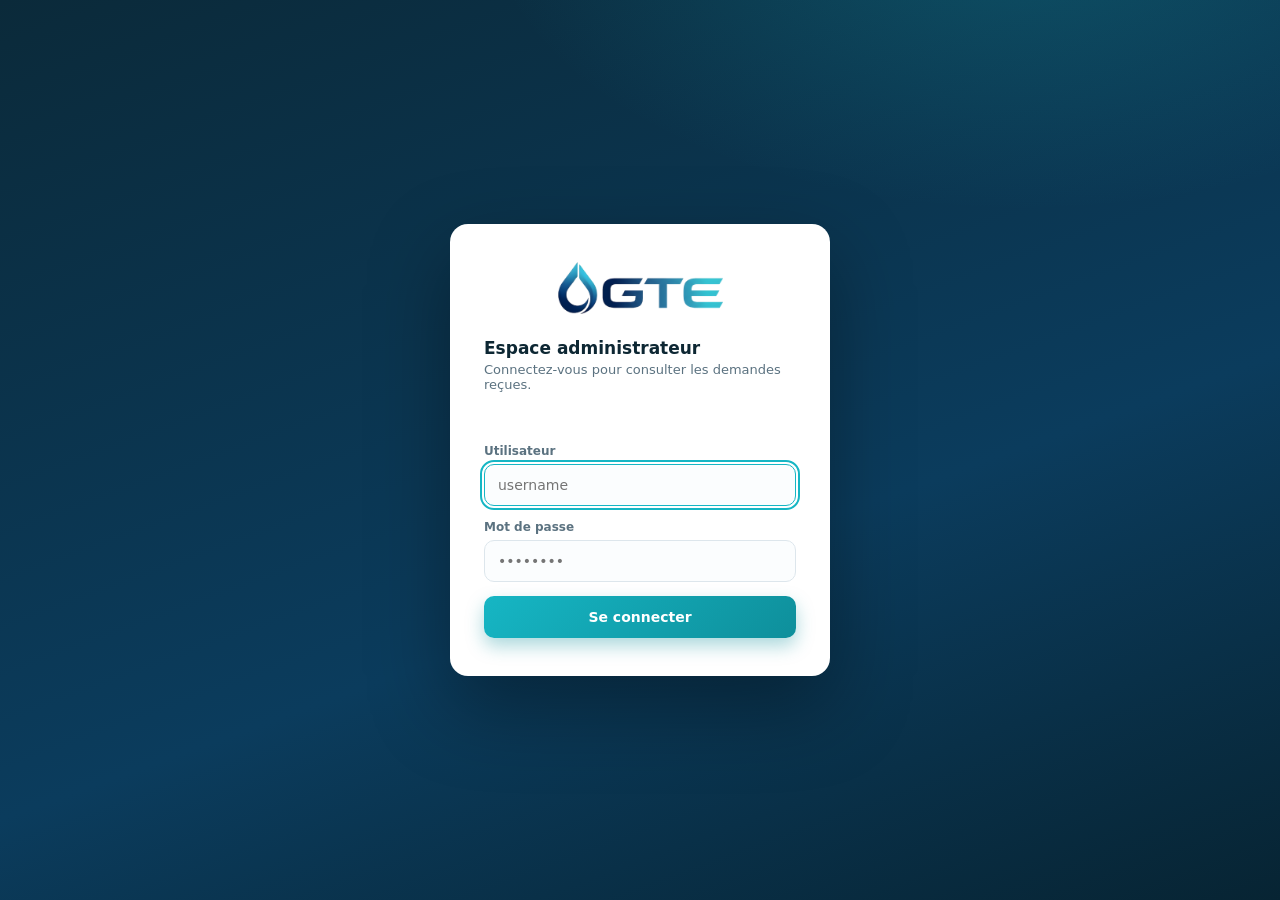
<file: gte_admin.html>
<!DOCTYPE html>
<html lang="fr">
<head>
<meta charset="UTF-8">
<meta name="viewport" content="width=device-width, initial-scale=1.0">
<title>WAD · Admin Leads</title>
<style>
  :root{
    --bg:#eef3f6;
    --panel:#ffffff;
    --ink:#0d2733;
    --ink-soft:#5b7280;
    --line:#dde6ec;
    --sidebar:#0b2a3a;
    --sidebar-soft:#163b4d;
    --aqua:#16b6c4;
    --aqua-deep:#0e8f9b;
    --marine:#0b3c5d;
    --new:#16b6c4;
    --read:#9fb2bd;
    --danger:#e2574c;
    --danger-soft:#fde9e7;
    --ok:#1f9d6b;
    --shadow:0 1px 2px rgba(13,39,51,.06),0 8px 24px rgba(13,39,51,.06);
    --radius:14px;
  }
  *{box-sizing:border-box}
  html,body{margin:0;height:100%}
  body{
    font-family:"Segoe UI",system-ui,-apple-system,Roboto,Helvetica,Arial,sans-serif;
    background:var(--bg);color:var(--ink);
    -webkit-font-smoothing:antialiased;
  }
  button{font-family:inherit;cursor:pointer}
  input,select{font-family:inherit}
  :focus-visible{outline:2px solid var(--aqua);outline-offset:2px}

  /* ---------- LOGIN ---------- */
  #login{
    position:fixed;inset:0;display:flex;align-items:center;justify-content:center;
    background:
      radial-gradient(900px 500px at 80% -10%, rgba(22,182,196,.25), transparent 60%),
      linear-gradient(160deg,#0b2a3a,#0b3c5d 60%,#072433);
    padding:24px;z-index:50;
  }
  .login-card{
    width:100%;max-width:380px;background:var(--panel);border-radius:18px;
    padding:38px 34px;box-shadow:0 30px 80px rgba(0,0,0,.35);
  }
  .brand{display:flex;align-items:center;gap:12px;margin-bottom:26px}
  .brand .mark{
    width:42px;height:42px;border-radius:11px;flex:0 0 auto;
    background:linear-gradient(140deg,var(--aqua),var(--marine));
    display:grid;place-items:center;color:#fff;font-weight:800;font-size:18px;letter-spacing:.5px;
    box-shadow:0 6px 16px rgba(14,143,155,.4);
  }
  .brand b{font-size:20px;letter-spacing:.5px}
  .brand span{display:block;font-size:11px;color:var(--ink-soft);letter-spacing:2px;text-transform:uppercase;margin-top:2px}
  .login-card h1{font-size:17px;margin:0 0 4px}
  .login-card p.sub{margin:0 0 22px;color:var(--ink-soft);font-size:13px}
  .field{margin-bottom:14px}
  .field label{display:block;font-size:12px;color:var(--ink-soft);margin-bottom:6px;font-weight:600}
  .field input{
    width:100%;padding:12px 13px;border:1px solid var(--line);border-radius:10px;
    font-size:14px;background:#fbfdfe;transition:border-color .15s;
  }
  .field input:focus{border-color:var(--aqua)}
  .btn-primary{
    width:100%;border:0;padding:13px;border-radius:10px;color:#fff;font-weight:700;font-size:14px;
    background:linear-gradient(135deg,var(--aqua),var(--aqua-deep));
    box-shadow:0 8px 18px rgba(14,143,155,.35);transition:transform .12s,box-shadow .12s;
  }
  .btn-primary:hover{transform:translateY(-1px)}
  .login-err{color:var(--danger);font-size:13px;margin:0 0 12px;min-height:18px}

  /* ---------- APP SHELL ---------- */
  #app{display:none;min-height:100vh}
  .layout{display:grid;grid-template-columns:236px 1fr;min-height:100vh}

  .side{
    background:var(--sidebar);color:#cfe1e9;display:flex;flex-direction:column;
    padding:22px 16px;position:sticky;top:0;height:100vh;
  }
  .side .brand{margin-bottom:30px}
  .side .brand b{color:#fff}
  .side .brand span{color:#7fa6b6}
  .nav{display:flex;flex-direction:column;gap:4px;flex:1}
  .nav a{
    display:flex;align-items:center;gap:11px;padding:11px 13px;border-radius:10px;
    color:#a9c6d3;text-decoration:none;font-size:14px;font-weight:600;
  }
  .nav a.active{background:var(--sidebar-soft);color:#fff}
  .nav a svg{width:18px;height:18px;opacity:.9}
  .side-foot{border-top:1px solid rgba(255,255,255,.08);padding-top:14px;font-size:12px;color:#7fa6b6}
  .logout{
    margin-top:10px;width:100%;background:transparent;border:1px solid rgba(255,255,255,.15);
    color:#cfe1e9;padding:10px;border-radius:9px;font-size:13px;font-weight:600;
  }
  .logout:hover{background:rgba(255,255,255,.06)}

  .main{padding:26px 30px 40px;min-width:0}
  .topbar{display:flex;align-items:center;justify-content:space-between;gap:16px;flex-wrap:wrap;margin-bottom:22px}
  .topbar h2{margin:0;font-size:21px}
  .topbar h2 small{display:block;font-size:12px;font-weight:500;color:var(--ink-soft);margin-top:3px}
  .top-actions{display:flex;gap:10px;flex-wrap:wrap}
  .btn{
    border:1px solid var(--line);background:var(--panel);color:var(--ink);
    padding:10px 14px;border-radius:10px;font-size:13px;font-weight:600;
    display:inline-flex;align-items:center;gap:7px;box-shadow:var(--shadow);
  }
  .btn:hover{border-color:var(--aqua);color:var(--aqua-deep)}
  .btn svg{width:15px;height:15px}
  .btn.solid{background:linear-gradient(135deg,var(--aqua),var(--aqua-deep));color:#fff;border:0}
  .btn.solid:hover{color:#fff;filter:brightness(1.05)}

  /* stat tiles */
  .stats{display:grid;grid-template-columns:repeat(4,1fr);gap:16px;margin-bottom:22px}
  .tile{background:var(--panel);border-radius:var(--radius);padding:18px;box-shadow:var(--shadow);border:1px solid var(--line)}
  .tile .lab{font-size:12px;color:var(--ink-soft);font-weight:600;text-transform:uppercase;letter-spacing:.6px}
  .tile .val{font-size:30px;font-weight:800;margin-top:6px;letter-spacing:-.5px}
  .tile .val.aqua{color:var(--aqua-deep)}
  .tile .dot{display:inline-block;width:8px;height:8px;border-radius:50%;background:var(--new);margin-right:6px;vertical-align:middle}

  /* toolbar */
  .toolbar{display:flex;align-items:center;gap:12px;flex-wrap:wrap;margin-bottom:14px}
  .search{position:relative;flex:1;min-width:220px}
  .search input{
    width:100%;padding:11px 13px 11px 38px;border:1px solid var(--line);border-radius:10px;
    font-size:14px;background:var(--panel);box-shadow:var(--shadow);
  }
  .search svg{position:absolute;left:12px;top:50%;transform:translateY(-50%);width:16px;height:16px;color:var(--ink-soft)}
  .tabs{display:flex;background:var(--panel);border:1px solid var(--line);border-radius:10px;padding:4px;box-shadow:var(--shadow)}
  .tabs button{border:0;background:transparent;padding:8px 14px;border-radius:7px;font-size:13px;font-weight:600;color:var(--ink-soft)}
  .tabs button.active{background:var(--marine);color:#fff}

  /* table */
  .card{background:var(--panel);border:1px solid var(--line);border-radius:var(--radius);box-shadow:var(--shadow);overflow:hidden}
  table{width:100%;border-collapse:collapse}
  thead th{
    text-align:left;font-size:11px;text-transform:uppercase;letter-spacing:.7px;color:var(--ink-soft);
    padding:13px 18px;border-bottom:1px solid var(--line);background:#f7fafb;font-weight:700;
  }
  tbody td{padding:14px 18px;border-bottom:1px solid var(--line);font-size:14px;vertical-align:middle}
  tbody tr{cursor:pointer;transition:background .12s}
  tbody tr:hover{background:#f4fbfc}
  tbody tr.unread td:first-child{box-shadow:inset 3px 0 0 var(--new)}
  tbody tr:last-child td{border-bottom:0}
  .who{display:flex;flex-direction:column}
  .who b{font-weight:700}
  .who small{color:var(--ink-soft);font-size:12px}
  .pill{display:inline-flex;align-items:center;gap:6px;font-size:11px;font-weight:700;padding:4px 9px;border-radius:999px}
  .pill.new{background:#e2f7f9;color:var(--aqua-deep)}
  .pill.read{background:#eef2f4;color:#7d909b}
  .msg-prev{color:var(--ink-soft);max-width:340px;overflow:hidden;text-overflow:ellipsis;white-space:nowrap;font-size:13px}
  .empty{padding:60px 20px;text-align:center;color:var(--ink-soft)}
  .empty b{display:block;color:var(--ink);font-size:16px;margin-bottom:6px}
  .empty .btn{margin-top:16px}

  /* drawer */
  .scrim{position:fixed;inset:0;background:rgba(8,30,40,.45);opacity:0;pointer-events:none;transition:opacity .2s;z-index:40}
  .scrim.show{opacity:1;pointer-events:auto}
  .drawer{
    position:fixed;top:0;right:0;height:100vh;width:420px;max-width:92vw;background:var(--panel);
    box-shadow:-20px 0 50px rgba(8,30,40,.25);transform:translateX(100%);transition:transform .24s ease;
    z-index:45;display:flex;flex-direction:column;
  }
  .drawer.show{transform:none}
  .drawer-head{padding:22px 24px;border-bottom:1px solid var(--line);display:flex;justify-content:space-between;align-items:flex-start;gap:12px}
  .drawer-head h3{margin:0 0 3px;font-size:18px}
  .drawer-head .when{color:var(--ink-soft);font-size:12px}
  .x{border:0;background:#f1f5f7;width:32px;height:32px;border-radius:8px;font-size:18px;color:var(--ink-soft);flex:0 0 auto}
  .x:hover{background:#e7eef1}
  .drawer-body{padding:22px 24px;overflow-y:auto;flex:1}
  .row{display:flex;gap:12px;padding:11px 0;border-bottom:1px solid var(--line);font-size:14px}
  .row .k{width:96px;flex:0 0 auto;color:var(--ink-soft);font-weight:600;font-size:13px}
  .row .v{flex:1;word-break:break-word}
  .row .v a{color:var(--aqua-deep);text-decoration:none}
  .row .v a:hover{text-decoration:underline}
  .message-box{margin-top:18px}
  .message-box .k{color:var(--ink-soft);font-weight:600;font-size:13px;margin-bottom:8px}
  .message-box .body{background:#f6fafb;border:1px solid var(--line);border-radius:10px;padding:14px;font-size:14px;line-height:1.55;white-space:pre-wrap}
  .drawer-foot{padding:16px 24px;border-top:1px solid var(--line);display:flex;gap:10px;flex-wrap:wrap}
  .drawer-foot .btn{flex:1;justify-content:center}
  .btn.wa{background:#25d366;color:#fff;border:0}
  .btn.wa:hover{color:#fff;filter:brightness(1.04)}
  .btn.mail{background:var(--marine);color:#fff;border:0}
  .btn.mail:hover{color:#fff;filter:brightness(1.08)}
  .btn.del{color:var(--danger);border-color:var(--danger-soft);background:var(--danger-soft)}
  .btn.del:hover{background:#fbd9d6;color:var(--danger)}

  /* toast */
  #toast{position:fixed;bottom:24px;left:50%;transform:translateX(-50%) translateY(20px);
    background:var(--ink);color:#fff;padding:12px 20px;border-radius:10px;font-size:14px;
    opacity:0;pointer-events:none;transition:.22s;z-index:60;box-shadow:0 12px 30px rgba(0,0,0,.3)}
  #toast.show{opacity:1;transform:translateX(-50%) translateY(0)}

  @media (max-width:900px){
    .layout{grid-template-columns:1fr}
    .side{position:fixed;left:-260px;z-index:48;width:236px;transition:left .2s}
    .side.open{left:0}
    .main{padding:18px 16px 40px}
    .stats{grid-template-columns:repeat(2,1fr)}
    .menu-btn{display:inline-flex!important}
    .msg-prev{display:none}
    th.col-msg,td.col-msg{display:none}
  }
  .menu-btn{display:none}
  @media (prefers-reduced-motion:reduce){*{transition:none!important}}
  .brand-login{justify-content:center;margin-bottom:24px}
  .logo-full{width:165px;height:auto;display:block}
  .logo-mark{width:40px;height:auto;display:block;flex:0 0 auto}
</style>
</head>
<body>

<!-- ============ LOGIN ============ -->
<div id="login">
  <div class="login-card">
    <div class="brand brand-login">
      <img class="logo-full" src="[data-uri]" alt="GTE">
    </div>
    <h1>Espace administrateur</h1>
    <p class="sub">Connectez-vous pour consulter les demandes reçues.</p>
    <p class="login-err" id="loginErr"></p>
    <div class="field">
      <label for="u">Utilisateur</label>
      <input id="u" type="text" autocomplete="username" placeholder="username">
    </div>
    <div class="field">
      <label for="p">Mot de passe</label>
      <input id="p" type="password" autocomplete="current-password" placeholder="••••••••">
    </div>
    <button class="btn-primary" id="loginBtn">Se connecter</button>
  </div>
</div>

<!-- ============ APP ============ -->
<div id="app">
  <div class="scrim" id="scrim"></div>
  <div class="layout">

    <!-- sidebar -->
    <aside class="side" id="side">
      <div class="brand">
        <img class="logo-mark" src="[data-uri]" alt="">
        <div><b>GTE</b><span>Admin</span></div>
      </div>
      <nav class="nav">
        <a href="#" class="active">
          <svg viewBox="0 0 24 24" fill="none" stroke="currentColor" stroke-width="2"><path d="M3 7h18M3 12h18M3 17h12"/></svg>
          Leads
        </a>
      </nav>
      <div class="side-foot">
        Connecté : <b style="color:#fff">wad</b>
        <button class="logout" id="logout">Déconnexion</button>
      </div>
    </aside>

    <!-- main -->
    <main class="main">
      <div class="topbar">
        <h2>
          <button class="btn menu-btn" id="menuBtn" style="margin-right:6px">☰</button>
          Demandes / Leads
          <small>Toutes les demandes envoyées via le formulaire de contact.</small>
        </h2>
        <div class="top-actions">
          <button class="btn" id="importBtn" title="Importer du JSON">
            <svg viewBox="0 0 24 24" fill="none" stroke="currentColor" stroke-width="2"><path d="M12 3v12m0 0l-4-4m4 4l4-4M5 21h14"/></svg>
            Importer
          </button>
          <button class="btn" id="syncBtn" title="Charger les leads depuis Google Sheet">
            <svg viewBox="0 0 24 24" fill="none" stroke="currentColor" stroke-width="2"><path d="M21 2v6h-6M3 22v-6h6M3.5 9a9 9 0 0 1 14.9-3.4L21 8M21 15a9 9 0 0 1-14.9 3.4L3 16"/></svg>
            Synchroniser
          </button>
          <button class="btn" id="markAll">Tout marquer lu</button>
          <button class="btn solid" id="exportBtn">
            <svg viewBox="0 0 24 24" fill="none" stroke="currentColor" stroke-width="2"><path d="M12 3v12m0 0l4-4m-4 4l-4-4M5 21h14"/></svg>
            Exporter CSV
          </button>
        </div>
      </div>

      <div class="stats">
        <div class="tile"><div class="lab">Total</div><div class="val" id="sTotal">0</div></div>
        <div class="tile"><div class="lab"><span class="dot"></span>Nouveaux</div><div class="val aqua" id="sNew">0</div></div>
        <div class="tile"><div class="lab">Aujourd'hui</div><div class="val" id="sToday">0</div></div>
        <div class="tile"><div class="lab">7 jours</div><div class="val" id="sWeek">0</div></div>
      </div>

      <div class="toolbar">
        <div class="search">
          <svg viewBox="0 0 24 24" fill="none" stroke="currentColor" stroke-width="2"><circle cx="11" cy="11" r="7"/><path d="M21 21l-4-4"/></svg>
          <input id="search" type="text" placeholder="Rechercher un nom, email, téléphone, message…">
        </div>
        <div class="tabs" id="tabs">
          <button data-f="all" class="active">Tous</button>
          <button data-f="new">Nouveaux</button>
          <button data-f="read">Lus</button>
        </div>
      </div>

      <div class="card">
        <table>
          <thead>
            <tr>
              <th>Contact</th>
              <th>Téléphone</th>
              <th class="col-msg">Message</th>
              <th>Date</th>
              <th>Statut</th>
            </tr>
          </thead>
          <tbody id="rows"></tbody>
        </table>
        <div class="empty" id="empty" style="display:none">
          <b>Aucune demande pour le moment</b>
          Les leads envoyés depuis votre formulaire de contact apparaîtront ici.
          <div><button class="btn solid" id="seedBtn">Charger des exemples</button></div>
        </div>
      </div>
    </main>
  </div>

  <!-- drawer -->
  <div class="drawer" id="drawer">
    <div class="drawer-head">
      <div>
        <h3 id="dName">—</h3>
        <div class="when" id="dWhen"></div>
      </div>
      <button class="x" id="dClose">×</button>
    </div>
    <div class="drawer-body" id="dBody"></div>
    <div class="drawer-foot">
      <button class="btn wa" id="dWa">WhatsApp</button>
      <button class="btn mail" id="dMail">Email</button>
      <button class="btn del" id="dDel">Supprimer</button>
    </div>
  </div>
</div>

<div id="toast"></div>

<script>
(function(){
  "use strict";

  // ---------- CONFIG ----------
  var USER = "wad";
  var PASS = "Gte1818@@";
  var STORE_KEY = "wad_leads";
  var SESSION_KEY = "wad_admin_session";

  // ----- Google Sheet sync (paste your Apps Script /exec URL) -----
  var CLOUD_ENDPOINT = "https://script.google.com/macros/s/AKfycbzWJAQPqHzJXTP67HEc5UO20kOGI7Izf70ZNLiVFoPrW0HiQtlCDuWLDSB4bZhEh1EYIg/exec";              // e.g. "https://script.google.com/macros/s/AKfycbzWJAQPqHzJXTP67HEc5UO20kOGI7Izf70ZNLiVFoPrW0HiQtlCDuWLDSB4bZhEh1EYIg/exec"
  var CLOUD_TOKEN    = "gte_8f3k2p";    // MUST match SECRET in the Apps Script

  // ---------- STATE ----------
  var leads = [];
  var filter = "all";
  var query = "";
  var current = null;

  // ---------- ELS ----------
  var $ = function(id){ return document.getElementById(id); };

  // ---------- LOGIN ----------
  function tryLogin(){
    var u = $("u").value.trim(), p = $("p").value;
    if(u === USER && p === PASS){
      sessionStorage.setItem(SESSION_KEY,"1");
      openApp();
    } else {
      $("loginErr").textContent = "Utilisateur ou mot de passe incorrect.";
    }
  }
  $("loginBtn").addEventListener("click", tryLogin);
  $("p").addEventListener("keydown", function(e){ if(e.key==="Enter") tryLogin(); });
  $("u").addEventListener("keydown", function(e){ if(e.key==="Enter") $("p").focus(); });

  function openApp(){
    $("login").style.display = "none";
    $("app").style.display = "block";
    load();
    render();
    syncCloud(true);   // pull leads from the Google Sheet on open
  }

  // ---------- CLOUD SYNC (Google Sheet) ----------
  function syncCloud(silent){
    if(!CLOUD_ENDPOINT || CLOUD_ENDPOINT.indexOf("http") !== 0){
      if(!silent) toast("Aucune URL cloud configurée");
      return;
    }
    var url = CLOUD_ENDPOINT + (CLOUD_ENDPOINT.indexOf("?") > -1 ? "&" : "?") + "token=" + encodeURIComponent(CLOUD_TOKEN);
    fetch(url).then(function(r){ return r.json(); }).then(function(d){
      if(!d || !d.ok || !Array.isArray(d.leads)){ if(!silent) toast("Sync échouée"); return; }
      var have = {}; leads.forEach(function(l){ have[l.id] = true; });
      var added = 0;
      d.leads.forEach(function(l){
        if(l && l.id && !have[l.id]){
          leads.push({
            id:l.id, name:l.name||"", email:l.email||"", phone:l.phone||"", company:l.company||"",
            service:l.service||"", message:l.message||"", date:l.date||new Date().toISOString(), status:l.status||"new"
          });
          added++;
        }
      });
      if(added) save();
      render();
      if(!silent) toast(added ? (added + " nouveau(x) lead(s)") : "À jour");
    }).catch(function(){ if(!silent) toast("Sync échouée"); });
  }
  $("logout").addEventListener("click", function(){
    sessionStorage.removeItem(SESSION_KEY);
    location.reload();
  });

  // ---------- DATA ----------
  function load(){
    try {
      var raw = localStorage.getItem(STORE_KEY);
      leads = raw ? JSON.parse(raw) : [];
      if(!Array.isArray(leads)) leads = [];
    } catch(e){ leads = []; }
    // normalize
    leads = leads.map(function(l, i){
      return {
        id: l.id || ("L"+Date.now()+"_"+i),
        name: l.name || l.nom || "",
        email: l.email || "",
        phone: l.phone || l.tel || l.telephone || "",
        company: l.company || l.societe || l.entreprise || "",
        service: l.service || l.subject || l.sujet || l.objet || "",
        message: l.message || l.msg || "",
        date: l.date || new Date().toISOString(),
        status: l.status || "new"
      };
    });
  }
  function save(){ localStorage.setItem(STORE_KEY, JSON.stringify(leads)); }

  function seed(){
    var now = Date.now();
    leads = [
      {id:"d1",name:"Karim Bensalah",email:"k.bensalah@sonatrach.dz",phone:"0661 23 45 67",company:"Sonatrach",service:"Osmose inverse",message:"Bonjour, nous cherchons une station de déminéralisation pour notre unité. Capacité estimée 50 m³/h. Pouvez-vous nous établir un devis ?",date:new Date(now-2*3600e3).toISOString(),status:"new"},
      {id:"d2",name:"Amel Haddad",email:"amel.haddad@gmail.com",phone:"0770 11 22 33",company:"Hôtel Aurassi",service:"Adoucissement",message:"Demande d'adoucisseur d'eau pour la chaufferie de l'hôtel. Merci de me recontacter.",date:new Date(now-26*3600e3).toISOString(),status:"new"},
      {id:"d3",name:"Yacine Brahimi",email:"contact@laiteriesoummam.dz",phone:"0555 99 88 77",company:"Laiterie Soummam",service:"Traitement des eaux usées",message:"Station d'épuration pour effluents industriels. Quel est votre délai d'intervention ?",date:new Date(now-5*86400e3).toISOString(),status:"read"}
    ];
    save();
  }
  $("seedBtn").addEventListener("click", function(){ seed(); render(); toast("Exemples chargés"); });

  // ---------- HELPERS ----------
  function esc(s){ return String(s==null?"":s).replace(/[&<>"]/g,function(c){return {"&":"&amp;","<":"&lt;",">":"&gt;",'"':"&quot;"}[c];}); }

  function fmtDate(iso){
    var d = new Date(iso); if(isNaN(d)) return "—";
    return d.toLocaleDateString("fr-FR",{day:"2-digit",month:"short"}) + " · " +
           d.toLocaleTimeString("fr-FR",{hour:"2-digit",minute:"2-digit"});
  }
  function waLink(phone){
    var d = String(phone||"").replace(/\D/g,"");
    if(!d) return null;
    if(d.indexOf("213")===0) { /* ok */ }
    else if(d.indexOf("0")===0) d = "213" + d.slice(1);
    else if(d.length<=9) d = "213" + d;
    return "https://wa.me/" + d;
  }

  // ---------- RENDER ----------
  function visible(){
    return leads.filter(function(l){
      if(filter==="new" && l.status!=="new") return false;
      if(filter==="read" && l.status!=="read") return false;
      if(query){
        var hay = (l.name+" "+l.email+" "+l.phone+" "+l.company+" "+l.service+" "+l.message).toLowerCase();
        if(hay.indexOf(query)===-1) return false;
      }
      return true;
    }).sort(function(a,b){ return new Date(b.date) - new Date(a.date); });
  }

  function render(){
    // stats
    var now = Date.now();
    var startDay = new Date(); startDay.setHours(0,0,0,0);
    $("sTotal").textContent = leads.length;
    $("sNew").textContent = leads.filter(function(l){return l.status==="new";}).length;
    $("sToday").textContent = leads.filter(function(l){return new Date(l.date) >= startDay;}).length;
    $("sWeek").textContent = leads.filter(function(l){return (now - new Date(l.date)) <= 7*86400e3;}).length;

    var list = visible();
    var rows = $("rows"), empty = $("empty");
    rows.innerHTML = "";

    if(leads.length === 0){ empty.style.display = "block"; return; }
    empty.style.display = "none";

    if(list.length === 0){
      rows.innerHTML = '<tr><td colspan="5" style="text-align:center;color:var(--ink-soft);padding:40px">Aucun résultat pour cette recherche.</td></tr>';
      return;
    }

    list.forEach(function(l){
      var tr = document.createElement("tr");
      if(l.status==="new") tr.className = "unread";
      tr.innerHTML =
        '<td><div class="who"><b>'+esc(l.name||"Sans nom")+'</b><small>'+esc(l.email||"")+(l.company?(" · "+esc(l.company)):"")+'</small></div></td>'+
        '<td>'+esc(l.phone||"—")+'</td>'+
        '<td class="col-msg"><div class="msg-prev">'+esc(l.message||"—")+'</div></td>'+
        '<td style="color:var(--ink-soft);font-size:13px;white-space:nowrap">'+fmtDate(l.date)+'</td>'+
        '<td>'+(l.status==="new"
            ? '<span class="pill new"><span style="width:7px;height:7px;border-radius:50%;background:var(--new)"></span>Nouveau</span>'
            : '<span class="pill read">Lu</span>')+'</td>';
      tr.addEventListener("click", function(){ openLead(l.id); });
      rows.appendChild(tr);
    });
  }

  // ---------- DRAWER ----------
  function openLead(id){
    var l = leads.find(function(x){return x.id===id;});
    if(!l) return;
    current = l;
    if(l.status==="new"){ l.status="read"; save(); render(); }

    $("dName").textContent = l.name || "Sans nom";
    $("dWhen").textContent = fmtDate(l.date);
    var rows = [];
    function row(k,v,isLink,href){
      if(!v) return;
      var val = isLink ? '<a href="'+href+'">'+esc(v)+'</a>' : esc(v);
      rows.push('<div class="row"><div class="k">'+k+'</div><div class="v">'+val+'</div></div>');
    }
    row("Email", l.email, true, "mailto:"+l.email);
    row("Téléphone", l.phone, true, "tel:"+String(l.phone).replace(/\s/g,""));
    row("Société", l.company);
    row("Service", l.service);
    var body = rows.join("");
    if(l.message){
      body += '<div class="message-box"><div class="k">Message</div><div class="body">'+esc(l.message)+'</div></div>';
    }
    $("dBody").innerHTML = body || '<p style="color:var(--ink-soft)">Aucun détail supplémentaire.</p>';

    var wa = waLink(l.phone);
    $("dWa").style.display = wa ? "" : "none";
    $("dMail").style.display = l.email ? "" : "none";

    $("drawer").classList.add("show");
    $("scrim").classList.add("show");
  }
  function closeDrawer(){
    $("drawer").classList.remove("show");
    $("scrim").classList.remove("show");
    current = null;
  }
  $("dClose").addEventListener("click", closeDrawer);
  $("scrim").addEventListener("click", closeDrawer);
  document.addEventListener("keydown", function(e){ if(e.key==="Escape") closeDrawer(); });

  $("dWa").addEventListener("click", function(){
    if(!current) return; var wa = waLink(current.phone); if(wa) window.open(wa,"_blank");
  });
  $("dMail").addEventListener("click", function(){
    if(!current||!current.email) return;
    window.location.href = "mailto:"+current.email+"?subject="+encodeURIComponent("Re : votre demande – WAD Engineering");
  });
  $("dDel").addEventListener("click", function(){
    if(!current) return;
    if(confirm("Supprimer cette demande ? Cette action est définitive.")){
      leads = leads.filter(function(x){return x.id!==current.id;});
      save(); closeDrawer(); render(); toast("Demande supprimée");
    }
  });

  // ---------- TOOLBAR ----------
  $("search").addEventListener("input", function(e){ query = e.target.value.trim().toLowerCase(); render(); });
  $("tabs").addEventListener("click", function(e){
    var b = e.target.closest("button"); if(!b) return;
    filter = b.dataset.f;
    [].forEach.call($("tabs").children, function(c){ c.classList.toggle("active", c===b); });
    render();
  });
  $("syncBtn").addEventListener("click", function(){ syncCloud(false); });
  $("markAll").addEventListener("click", function(){
    leads.forEach(function(l){ l.status="read"; }); save(); render(); toast("Toutes les demandes marquées comme lues");
  });

  // ---------- EXPORT ----------
  $("exportBtn").addEventListener("click", function(){
    if(leads.length===0){ toast("Aucune donnée à exporter"); return; }
    var head = ["Nom","Email","Téléphone","Société","Service","Message","Date","Statut"];
    function cell(v){ v = String(v==null?"":v).replace(/"/g,'""'); return '"'+v+'"'; }
    var lines = [head.join(",")];
    visible().forEach(function(l){
      lines.push([l.name,l.email,l.phone,l.company,l.service,l.message,l.date,l.status].map(cell).join(","));
    });
    var blob = new Blob(["\uFEFF"+lines.join("\n")], {type:"text/csv;charset=utf-8"});
    var a = document.createElement("a");
    a.href = URL.createObjectURL(blob);
    a.download = "wad_leads_"+new Date().toISOString().slice(0,10)+".csv";
    a.click();
    toast("Export CSV généré");
  });

  // ---------- IMPORT ----------
  $("importBtn").addEventListener("click", function(){
    var raw = prompt("Collez ici un tableau JSON de leads (ex: [{\"name\":\"…\",\"email\":\"…\",\"phone\":\"…\",\"message\":\"…\"}]) :");
    if(!raw) return;
    try {
      var arr = JSON.parse(raw);
      if(!Array.isArray(arr)) throw 0;
      arr.forEach(function(o){
        leads.push({
          id:"L"+Date.now()+"_"+Math.random().toString(36).slice(2,6),
          name:o.name||o.nom||"", email:o.email||"", phone:o.phone||o.tel||"",
          company:o.company||o.societe||"", service:o.service||o.subject||"",
          message:o.message||"", date:o.date||new Date().toISOString(), status:"new"
        });
      });
      save(); render(); toast(arr.length+" lead(s) importé(s)");
    } catch(e){ alert("JSON invalide."); }
  });

  // ---------- MOBILE MENU ----------
  $("menuBtn").addEventListener("click", function(){ $("side").classList.toggle("open"); });

  // ---------- TOAST ----------
  var toastT;
  function toast(msg){
    var t = $("toast"); t.textContent = msg; t.classList.add("show");
    clearTimeout(toastT); toastT = setTimeout(function(){ t.classList.remove("show"); }, 2200);
  }

  // ---------- BOOT ----------
  if(sessionStorage.getItem(SESSION_KEY)==="1"){ openApp(); }
  else { $("u").focus(); }

})();
</script>
</body>
</html>
</file>
